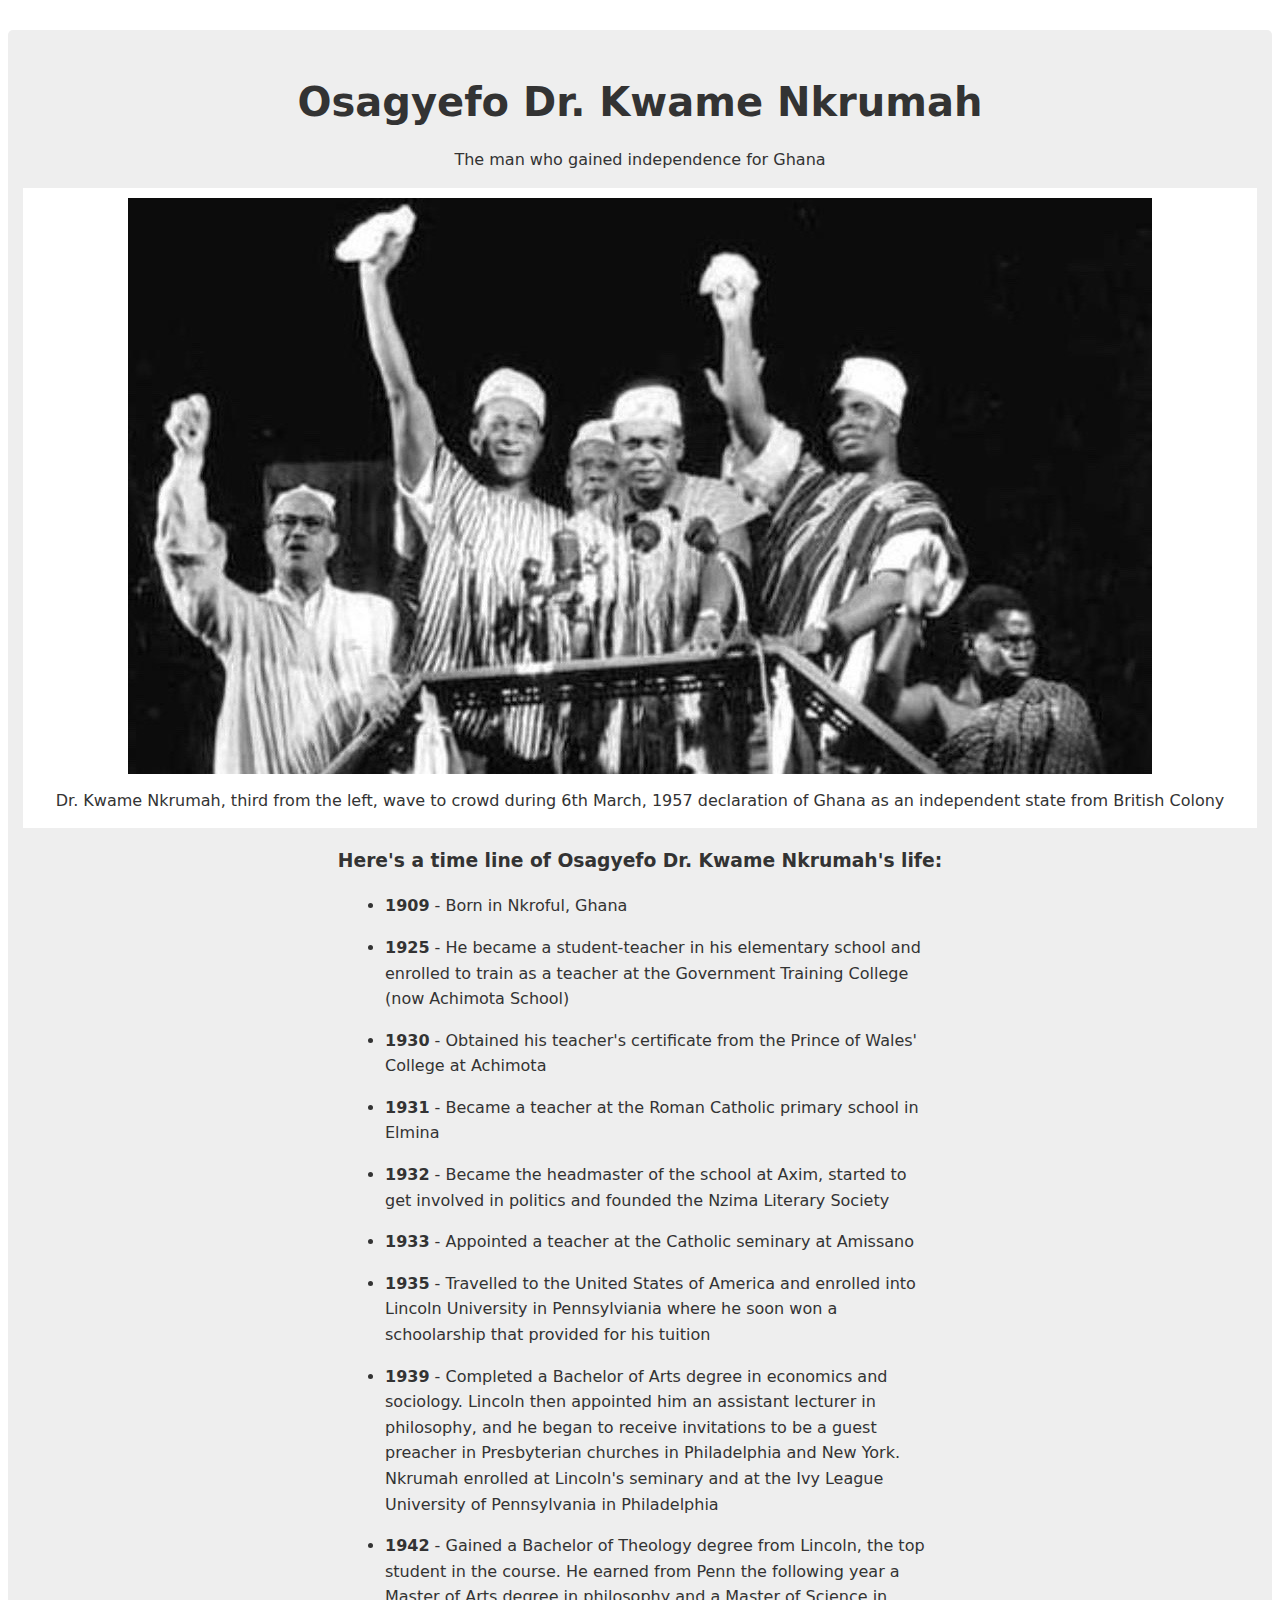
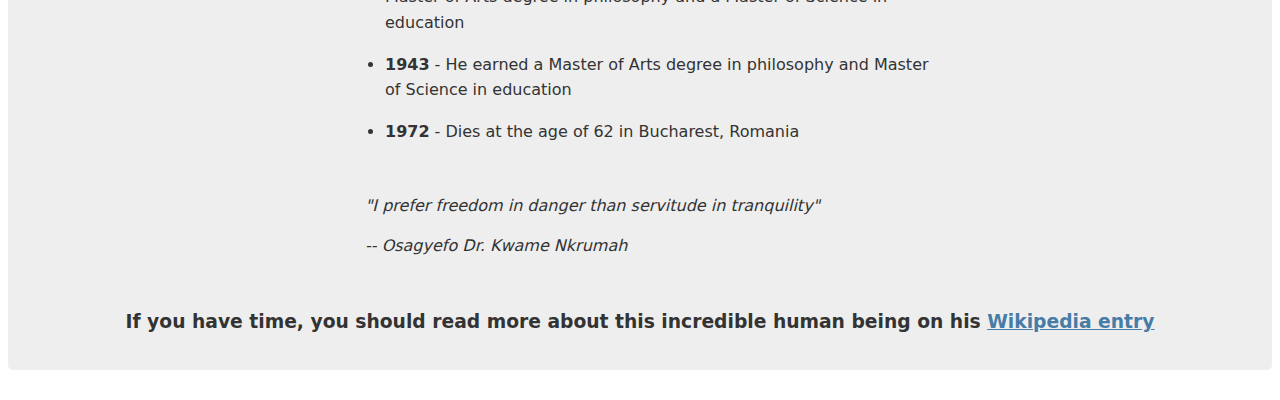
<file: index.html>
<!DOCTYPE html>
<html lang="en">
<head>
    <meta charset="UTF-8">
    <meta http-equiv="X-UA-Compatible" content="IE=edge">
    <meta name="viewport" content="width=device-width, initial-scale=1.0">
    <link rel="stylesheet" href="./styles.css">
    <title>Tribute to Dr. Nkrumah</title>
</head>
<body>
    <main id="main">
        <section>
            <h1 id="title">Osagyefo Dr. Kwame Nkrumah</h1>
            <p>The man who gained independence for Ghana</p>
        </section>
        
        <figure id="img-div">
            <img id="image" src="kwame-nkrumah-2.jpg">
            <figcaption id="img-caption">Dr. Kwame Nkrumah, third from the left, wave to crowd during 6th March, 1957 declaration of Ghana as an independent state from British Colony</figcaption>
        </figure>
        
        <section id="tribute-info">
            <h3>Here's a time line of Osagyefo Dr. Kwame Nkrumah's life:</h3>
            <ul>
                <li><strong>1909</strong> - Born in Nkroful, Ghana</li>
                <li><strong>1925</strong> - He became a student-teacher in his elementary school and enrolled to train as a teacher at the Government Training College (now Achimota School)</li>
                <li><strong>1930</strong> - Obtained his teacher's certificate from the Prince of Wales' College at Achimota</li>
                <li><strong>1931</strong> - Became a teacher at the Roman Catholic primary school in Elmina</li>
                <li><strong>1932</strong> - Became the headmaster of the school at Axim, started to get involved in politics and founded the Nzima Literary Society</li>
                <li><strong>1933</strong> - Appointed a teacher at the Catholic seminary at Amissano</li>
                <li><strong>1935</strong> - Travelled to the United States of America and enrolled into Lincoln University in Pennsylviania where he soon won a schoolarship that provided for his tuition</li>
                <li><strong>1939</strong> - Completed a Bachelor of Arts degree in economics and sociology. Lincoln then appointed him an assistant lecturer in philosophy, and he began to receive invitations to be a guest preacher in Presbyterian churches in Philadelphia and New York. Nkrumah enrolled at Lincoln's seminary and at the Ivy League University of Pennsylvania in Philadelphia</li>
                <li><strong>1942</strong> - Gained a Bachelor of Theology degree from Lincoln, the top student in the course. He earned from Penn the following year a Master of Arts degree in philosophy and a Master of Science in education</li>
                <li><strong>1943</strong> - He earned a Master of Arts degree in philosophy and Master of Science in education</li>
                <li><strong>1972</strong> - Dies at the age of 62 in Bucharest, Romania</li>
            </ul>
            <blockquote>
                <p>"I prefer freedom in danger than servitude in tranquility"</p>
                <cite>-- Osagyefo Dr. Kwame Nkrumah</cite>
            </blockquote>
            <h3>If you have time, you should read more about this incredible human being on his <a id="tribute-link" href="https://en.wikipedia.org/wiki/Kwame_Nkrumah" target="_blank">Wikipedia entry</a></h3>
        </section>
    </main>
</body>
</html>
</file>
<file: styles.css>
html {
    font-size: 10px;
}

body {
    font-size: 1.6rem;
    line-height: 1.5;
    text-align: center;
    font-family: system-ui, -apple-system, BlinkMacSystemFont, 'Segoe UI', Roboto, Oxygen, Ubuntu, Cantarell, 'Open Sans', 'Helvetica Neue', sans-serif;
    color: #333;
    margin: 0;
}

main {
    background-color: #eee;
    border-radius: 5px;
    margin: 30px 8px;
    padding: 15px;
}

h1 {
    font-size: 4rem;
    margin-bottom: 0;
}

@media (max-width: 460px) {
    h1 {
        font-size: 3.5rem;
        line-height: 1.2;
    }
    main {
        margin: 0;
    }

    #img-caption {
        font-size: 1.4rem;
    }
}

a {
    color: #477ca7;
}

a:visited {
    color: #74638f;
}
.img-container {
    border: 1px solid sandybrown;
    background-color: white;
}

#img-div {
    background-color: white;
    padding: 10px;
    margin: 0;
}
img {
    max-width: 100%;
    display: block;
    height: auto;
    margin: 0 auto;    
}

#img-caption {
    margin: 15px 0 5px 0;
}

ul {
    max-width: 550px;
    margin: 0 auto 50px;
    text-align: left;
    line-height: 1.6;
}

li {
    margin: 16px 0;
}

blockquote {
    font-style: italic;
    max-width: 550px;
    margin: 0 auto 50px;
    text-align: left;
}
</file>
